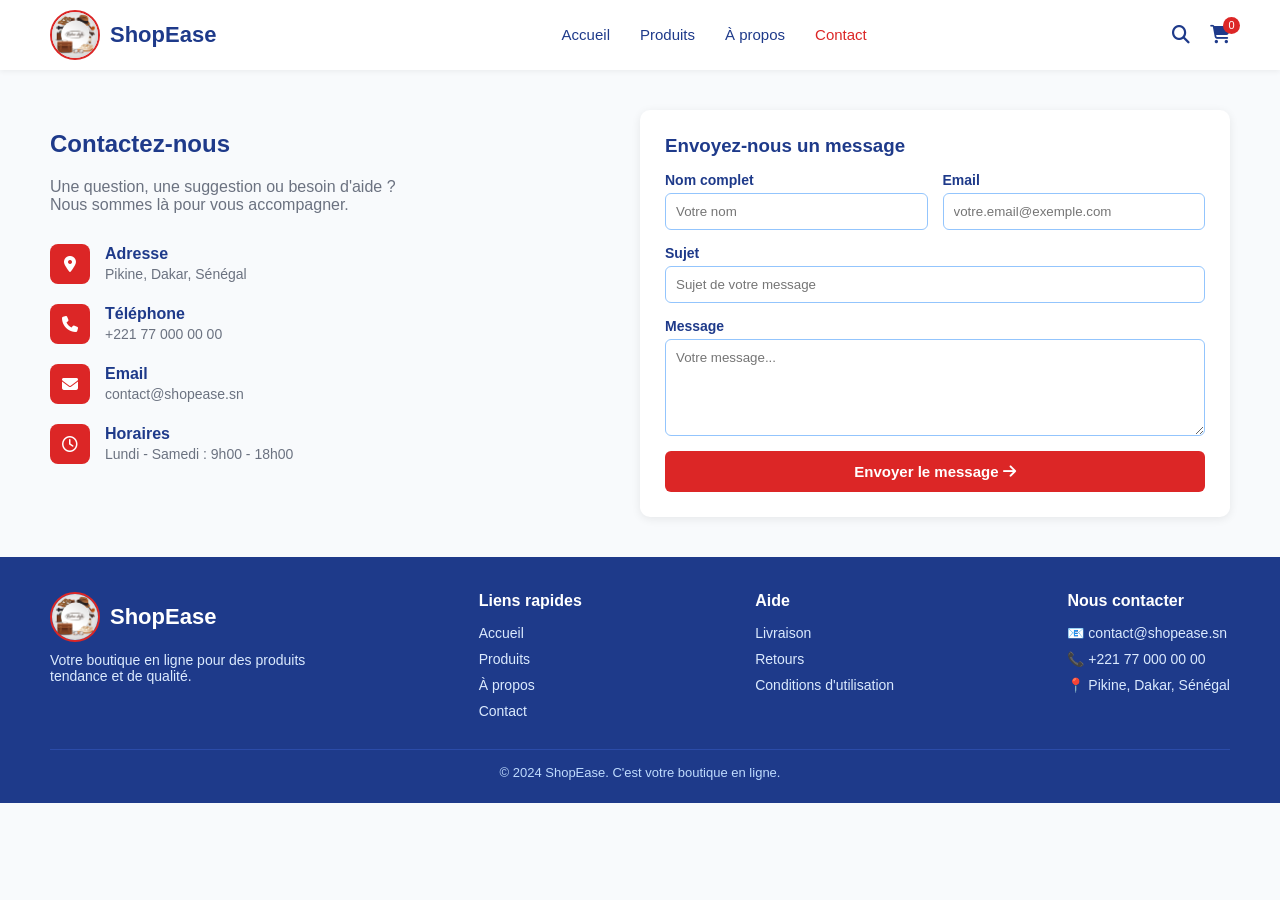
<file: contact.html>
<!DOCTYPE html>
<html lang="fr">
<head>
    <meta charset="UTF-8">
    <meta name="viewport" content="width=device-width, initial-scale=1.0">
    <title>ShopEase - Contact</title>
    <link rel="stylesheet" href="https://cdnjs.cloudflare.com/ajax/libs/font-awesome/6.5.1/css/all.min.css">
    <link rel="stylesheet" href="style.css">
</head>
<body>

    <header>
        <a href="index.html" class="logo">
            <img src="images/logo.png" alt="logo">
            <span>ShopEase</span>
        </a>
        <nav>
            <ul>
                <li><a href="index.html">Accueil</a></li>
                <li><a href="index.html#produits">Produits</a></li>
                <li><a href="index.html#apropos">À propos</a></li>
                <li><a href="contact.html" class="actif">Contact</a></li>
            </ul>
        </nav>
        <div class="icones">
            <i class="fa-solid fa-magnifying-glass"></i>
            <div class="panier">
                <i class="fa-solid fa-cart-shopping"></i>
                <span>0</span>
            </div>
        </div>
    </header>

    <section class="contact">

        <div class="contact-infos">
            <h1>Contactez-nous</h1>
            <p>Une question, une suggestion ou besoin d'aide ?<br>
               Nous sommes là pour vous accompagner.</p>

            <div class="info">
                <div class="info-icone"><i class="fa-solid fa-location-dot"></i></div>
                <div>
                    <h4>Adresse</h4>
                    <p>Pikine, Dakar, Sénégal</p>
                </div>
            </div>
            <div class="info">
                <div class="info-icone"><i class="fa-solid fa-phone"></i></div>
                <div>
                    <h4>Téléphone</h4>
                    <p>+221 77 000 00 00</p>
                </div>
            </div>
            <div class="info">
                <div class="info-icone"><i class="fa-solid fa-envelope"></i></div>
                <div>
                    <h4>Email</h4>
                    <p>contact@shopease.sn</p>
                </div>
            </div>
            <div class="info">
                <div class="info-icone"><i class="fa-regular fa-clock"></i></div>
                <div>
                    <h4>Horaires</h4>
                    <p>Lundi - Samedi : 9h00 - 18h00</p>
                </div>
            </div>
        </div>

        <form class="formulaire">
            <h3>Envoyez-nous un message</h3>
            <div class="ligne">
                <div class="champ">
                    <label for="nom">Nom complet</label>
                    <input type="text" id="nom" placeholder="Votre nom">
                </div>
                <div class="champ">
                    <label for="email">Email</label>
                    <input type="email" id="email" placeholder="votre.email@exemple.com">
                </div>
            </div>
            <div class="champ">
                <label for="sujet">Sujet</label>
                <input type="text" id="sujet" placeholder="Sujet de votre message">
            </div>
            <div class="champ">
                <label for="message">Message</label>
                <textarea id="message" rows="5" placeholder="Votre message..."></textarea>
            </div>
            <button type="submit" class="bouton">Envoyer le message <i class="fa-solid fa-arrow-right"></i></button>
        </form>

    </section>

    <footer>
        <div class="footer-colonnes">
            <div class="footer-col">
                <a href="index.html" class="logo">
                    <img src="images/logo.png" alt="logo">
                    <span>ShopEase</span>
                </a>
                <p>Votre boutique en ligne pour des produits<br>tendance et de qualité.</p>
            </div>
            <div class="footer-col">
                <h4>Liens rapides</h4>
                <a href="index.html">Accueil</a>
                <a href="index.html#produits">Produits</a>
                <a href="index.html#apropos">À propos</a>
                <a href="contact.html">Contact</a>
            </div>
            <div class="footer-col">
                <h4>Aide</h4>
                <a href="#">Livraison</a>
                <a href="#">Retours</a>
                <a href="#">Conditions d'utilisation</a>
            </div>
            <div class="footer-col">
                <h4>Nous contacter</h4>
                <p>📧 contact@shopease.sn</p>
                <p>📞 +221 77 000 00 00</p>
                <p>📍 Pikine, Dakar, Sénégal</p>
            </div>
        </div>
        <p class="copyright">&copy; 2024 ShopEase. C'est votre boutique en ligne.</p>
    </footer>

</body>
</html>
</file>
<file: style.css>
* {
    box-sizing: border-box;
}

body {
    margin: 0;
    font-family: Arial, sans-serif;
    background-color: #F8FAFC;
    color: #1E3A8A;
}

a {
    text-decoration: none;
}

.bouton {
    display: inline-block;
    padding: 12px 25px;
    background-color: #DC2626;
    color: white;
    border: none;
    border-radius: 25px;
    font-size: 15px;
    font-weight: bold;
    cursor: pointer;
}
.bouton:hover {
    background-color: #B91C1C;
}

header {
    display: flex;
    justify-content: space-between;
    align-items: center;
    padding: 10px 50px;
    background-color: white;
    box-shadow: 0 2px 5px rgba(0, 0, 0, 0.05);
}

.logo {
    display: flex;
    align-items: center;
    gap: 10px;
}
.logo img {
    width: 50px;
    height: 50px;
    border-radius: 50%;
    border: 2px solid #DC2626;
}
.logo span {
    font-size: 22px;
    font-weight: bold;
    color: #1E3A8A;
}

nav ul {
    display: flex;
    gap: 30px;
    list-style: none;
}
nav a {
    color: #1E3A8A;
    font-size: 15px;
}
nav a:hover,
nav a.actif {
    color: #DC2626;
}

.icones {
    display: flex;
    align-items: center;
    gap: 20px;
    font-size: 18px;
}
.panier {
    position: relative;
}
.panier span {
    position: absolute;
    top: -8px;
    right: -10px;
    background-color: #DC2626;
    color: white;
    font-size: 11px;
    width: 17px;
    height: 17px;
    border-radius: 50%;
    display: flex;
    justify-content: center;
    align-items: center;
}

.accueil {
    display: flex;
    align-items: center;
    background-color: #EFF6FF;
}
.accueil-texte {
    flex: 1;
    padding: 40px 50px;
}
.badge {
    display: inline-block;
    background-color: white;
    color: #DC2626;
    font-size: 12px;
    font-weight: bold;
    padding: 5px 10px;
    border-radius: 5px;
}
.accueil h1 {
    font-size: 50px;
    margin: 15px 0;
}
.accueil-texte p {
    color: #6B7280;
    line-height: 1.6;
}

.accueil-image {
    flex: 1;
    position: relative;
}
.accueil-image img {
    width: 100%;
    height: 420px;
    object-fit: cover;
    display: block;
}
.promo {
    position: absolute;
    top: 30px;
    right: 30px;
    width: 100px;
    height: 100px;
    border-radius: 50%;
    background-color: #DC2626;
    color: white;
    display: flex;
    flex-direction: column;
    justify-content: center;
    align-items: center;
    text-align: center;
    transform: rotate(-10deg);
}
.promo b {
    font-size: 26px;
}

.section {
    padding: 30px 50px;
}
.titre {
    text-align: center;
    font-size: 26px;
}
.titre::after {
    content: "";
    display: block;
    width: 40px;
    height: 3px;
    background-color: #DC2626;
    margin: 10px auto 0 auto;
}

.categories {
    display: flex;
    gap: 25px;
}
.categorie {
    flex: 1;
    position: relative;
    border-radius: 10px;
    overflow: hidden;
}
.categorie img {
    width: 100%;
    height: 220px;
    object-fit: cover;
    display: block;
    transition: 0.4s;
}
.categorie:hover img {
    transform: scale(1.1);
}
.categorie-nom {
    position: absolute;
    bottom: 10px;
    left: 10px;
    right: 10px;
    background-color: rgba(255, 255, 255, 0.9);
    border-radius: 8px;
    text-align: center;
    padding: 8px;
}
.categorie-nom h3 {
    margin: 0 0 5px 0;
    font-size: 16px;
}
.categorie-nom a {
    color: #DC2626;
    font-size: 13px;
}

.produits {
    display: flex;
    gap: 25px;
}
.produit {
    flex: 1;
    position: relative;
    background-color: white;
    border-radius: 10px;
    overflow: hidden;
    transition: 0.3s;
}
.produit:hover {
    transform: translateY(-5px);
    box-shadow: 0 8px 20px rgba(0, 0, 0, 0.15);
}
.produit img {
    width: 100%;
    height: 200px;
    object-fit: cover;
    display: block;
}
.produit-info {
    display: flex;
    justify-content: space-between;
    align-items: center;
    padding: 12px;
}
.produit-info h4 {
    margin: 0;
    font-size: 15px;
}
.produit-info p {
    margin: 4px 0;
    color: #6B7280;
    font-size: 13px;
}
.prix {
    color: #DC2626;
    font-weight: bold;
}
.produit-info button {
    background-color: #DC2626;
    color: white;
    border: none;
    border-radius: 6px;
    width: 38px;
    height: 38px;
    cursor: pointer;
}
.produit-info button:hover {
    background-color: #2563EB;
}

.apropos {
    display: flex;
    align-items: center;
    gap: 40px;
    padding: 30px 50px 50px 50px;
}
.apropos img {
    width: 45%;
    height: 280px;
    object-fit: cover;
    border-radius: 10px;
}
.apropos-texte {
    flex: 1;
}
.apropos-texte p {
    color: #6B7280;
    line-height: 1.6;
}

.contact {
    display: flex;
    gap: 50px;
    padding: 40px 50px;
}
.contact-infos {
    flex: 1;
}
.contact-infos > p {
    color: #6B7280;
    margin-bottom: 30px;
}
.info {
    display: flex;
    align-items: center;
    gap: 15px;
    margin-bottom: 20px;
}
.info h4 {
    margin: 0;
}
.info p {
    margin: 3px 0 0 0;
    color: #6B7280;
    font-size: 14px;
}
.info-icone {
    background-color: #DC2626;
    color: white;
    width: 40px;
    height: 40px;
    border-radius: 8px;
    display: flex;
    justify-content: center;
    align-items: center;
}

.formulaire {
    flex: 1;
    display: flex;
    flex-direction: column;
    gap: 15px;
    background-color: white;
    padding: 25px;
    border-radius: 10px;
    box-shadow: 0 2px 10px rgba(0, 0, 0, 0.08);
}
.formulaire h3 {
    margin: 0;
}
.ligne {
    display: flex;
    gap: 15px;
}
.champ {
    flex: 1;
    display: flex;
    flex-direction: column;
    gap: 5px;
}
.champ label {
    font-size: 14px;
    font-weight: bold;
}
input,
textarea {
    padding: 10px;
    border: 1px solid #93C5FD;
    border-radius: 6px;
    font-family: Arial, sans-serif;
}
input:focus,
textarea:focus {
    border-color: #2563EB;
    outline: none;
}
.formulaire .bouton {
    border-radius: 6px;
}

footer {
    background-color: #1E3A8A;
    color: white;
    padding: 35px 50px 10px 50px;
}
footer .logo span {
    color: white;
}
.footer-colonnes {
    display: flex;
    justify-content: space-between;
    gap: 30px;
}
.footer-col {
    display: flex;
    flex-direction: column;
    gap: 10px;
}
.footer-col h4 {
    margin: 0 0 5px 0;
}
.footer-col p,
.footer-col a {
    color: #DBEAFE;
    font-size: 14px;
    margin: 0;
}
.footer-col a:hover {
    color: #DC2626;
}
.footer-col i {
    margin-right: 5px;
}
.copyright {
    text-align: center;
    color: #BFDBFE;
    font-size: 13px;
    border-top: 1px solid #2B4BA8;
    padding-top: 15px;
    margin-top: 30px;
}

@media (max-width: 900px) {
    header,
    .section,
    .apropos,
    .contact,
    footer {
        padding-left: 20px;
        padding-right: 20px;
    }
    .produits,
    .footer-colonnes {
        flex-wrap: wrap;
    }
    .produit {
        flex: 1 1 40%;
    }
    .accueil h1 {
        font-size: 38px;
    }
}

@media (max-width: 600px) {
    header {
        flex-wrap: wrap;
    }
    nav {
        order: 3;
        width: 100%;
    }
    nav ul {
        justify-content: center;
        gap: 18px;
        padding: 0;
    }
    .accueil,
    .categories,
    .apropos,
    .contact,
    .ligne,
    .footer-colonnes {
        flex-direction: column;
    }
    .accueil-texte {
        padding: 25px 20px;
    }
    .accueil h1 {
        font-size: 32px;
    }
    .accueil-image {
        width: 100%;
    }
    .accueil-image img {
        height: 280px;
    }
    .produit {
        flex: 1 1 100%;
    }
    .apropos img {
        width: 100%;
    }
}
</file>
